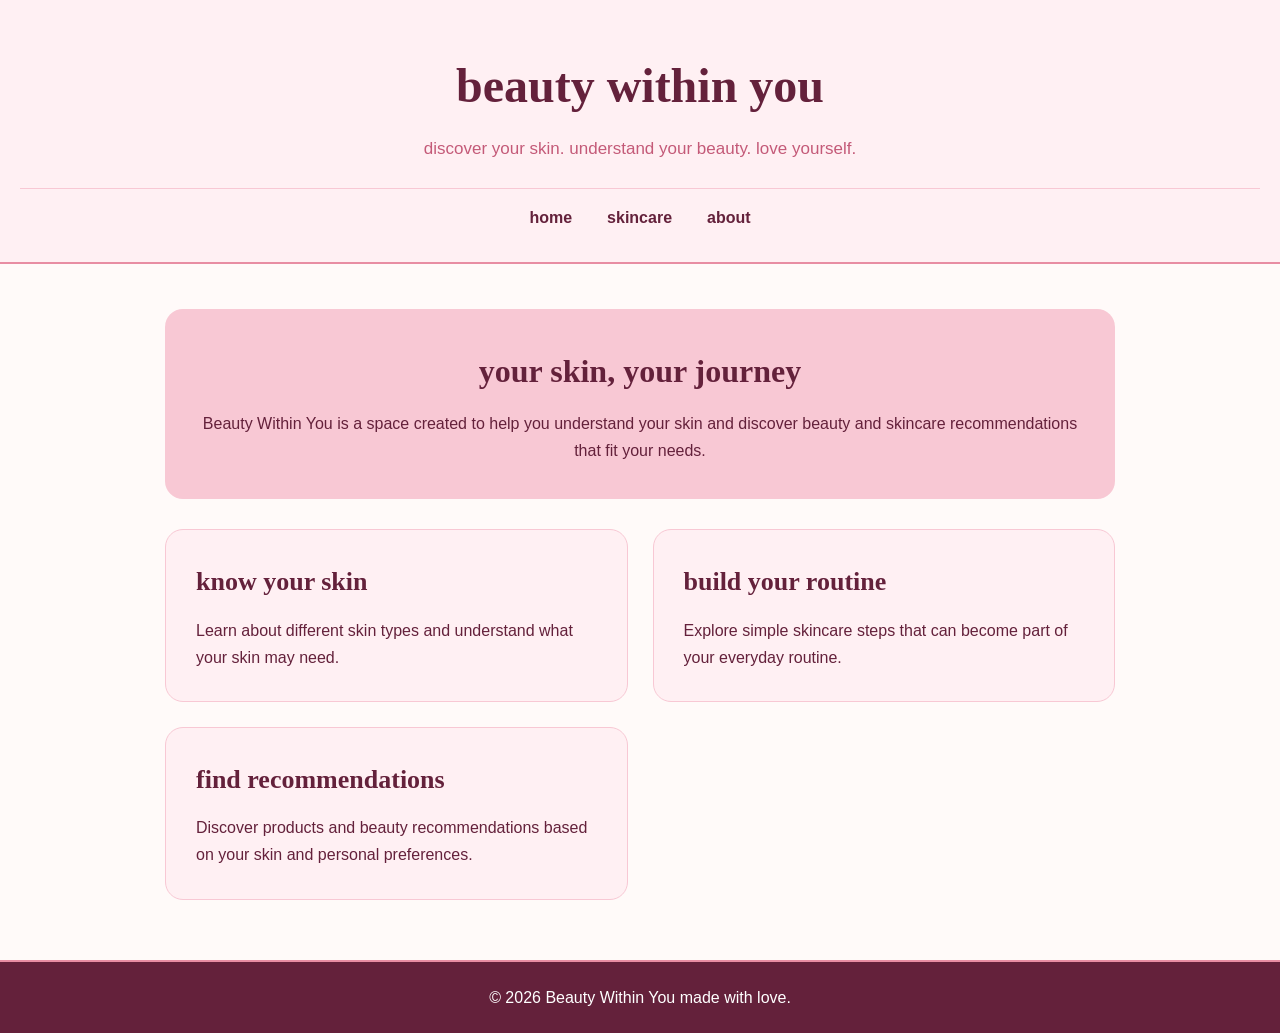
<file: index.html>
<!DOCTYPE html>
<html lang="en">
<head>
    <meta charset="UTF-8">
    <meta name="viewport" content="width=device-width, initial-scale=1.0">
    <!-- page title -->
    <title>home - beauty within you</title>
    <!-- connecting the external css file -->
    <link rel="stylesheet" href="style.css">
</head>
<body>
<!-- same my website heading -->
<header class="site-header">
    <h1>beauty within you</h1>
    <p>discover your skin. understand your beauty. love yourself.</p>
    <!-- navigation links -->
    <nav class="navbar">
        <a href="index.html">home</a>
        <a href="skincare.html">skincare</a>
        <a href="about.html">about</a>
    </nav>
</header>
<!-- my main home content -->
<main class="home-content">
    <section class="welcome">
        <h2>your skin, your journey</h2>
        <p>
            Beauty Within You is a space created to help you understand
            your skin and discover beauty and skincare recommendations
            that fit your needs.
        </p>
    </section>
    <!-- content grid -->
    <section class="content-grid">
        <div class="content-card">
            <h2>know your skin</h2>
            <p>
                Learn about different skin types and understand what
                your skin may need.
            </p>
        </div>
        <div class="content-card">
            <h2>build your routine</h2>
            <p>
                Explore simple skincare steps that can become part of
                your everyday routine.
            </p>
        </div>
        <div class="content-card">
            <h2>find recommendations</h2>
            <p>
                Discover products and beauty recommendations based on
                your skin and personal preferences.
            </p>
        </div>
    </section>
</main>
<!-- adding page footer so website looks more put together -->
<footer>
    <p>&copy; 2026 Beauty Within You made with love.</p>
</footer>
</body>
</html>
</file>
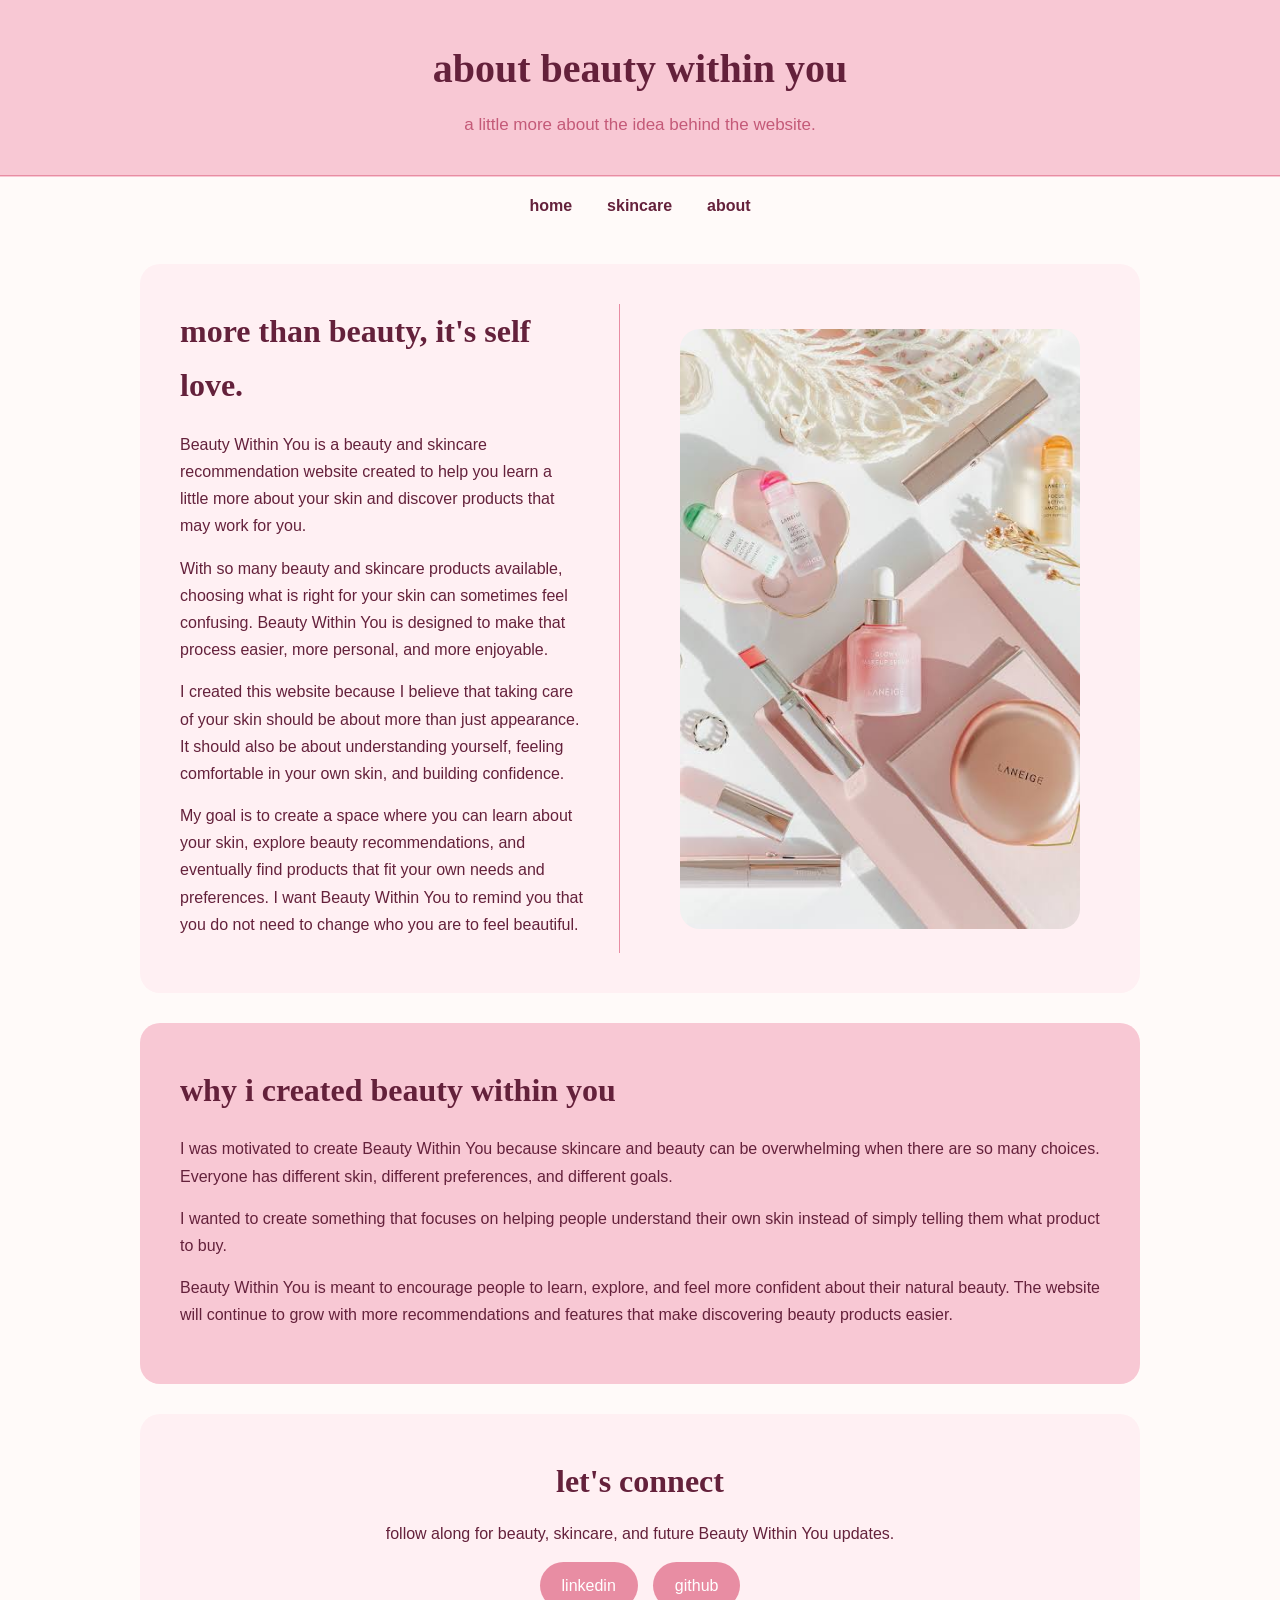
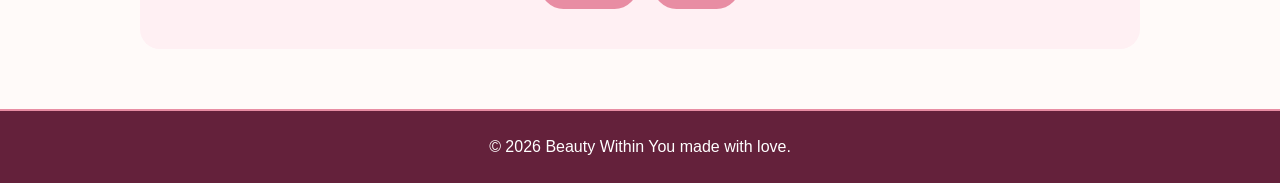
<file: about.html>
<!DOCTYPE html>
<html lang="en">
<head>
    <!-- Firstly a basic page information -->
    <meta charset="UTF-8">
    <meta name="viewport" content="width=device-width, initial-scale=1.0">
    <!-- my page title -->
    <title>about beauty within you</title>
    <!-- connecting the external css file -->
    <link rel="stylesheet" href="style.css">
</head>
    <header class="about-page-header">
    <h1>about beauty within you</h1>
    <p>a little more about the idea behind the website.</p>
</header>
<nav class="navbar">
    <a href="index.html">home</a>
    <a href="skincare.html">skincare</a>
    <a href="about.html">about</a>
</nav>
    <!--my  main page content -->
    <main>
        <!-- about section uses flexbox to create the layout -->
        <section class="about">
            <!-- about text -->
            <div class="about-text">
                <!-- section heading -->
                <h2>more than beauty, it's self love.</h2>
                <p>
                    Beauty Within You is a beauty and skincare recommendation
                    website created to help you learn a little more about
                    your skin and discover products that may work for you.
                </p>
                <p>
                    With so many beauty and skincare products available,
                    choosing what is right for your skin can sometimes feel
                    confusing. Beauty Within You is designed to make that
                    process easier, more personal, and more enjoyable.
                </p>
                <p>
                    I created this website because I believe that taking care
                    of your skin should be about more than just appearance.
                    It should also be about understanding yourself, feeling
                    comfortable in your own skin, and building confidence.
                </p>
                <p>
                    My goal is to create a space where you can learn about
                    your skin, explore beauty recommendations, and eventually
                    find products that fit your own needs and preferences.
                    I want Beauty Within You to remind you that you do not
                    need to change who you are to feel beautiful.
                </p>
            </div>
            <!-- skincare image -->
            <div class="about-image">
                <img src="Skinc.jpg" alt="skincare products">
            </div>
        </section>
        <!--  what motivated me section -->
        <section class="motivation">
            <h2>why i created beauty within you</h2>
            <p>
                I was motivated to create Beauty Within You because skincare
                and beauty can be overwhelming when there are so many choices.
                Everyone has different skin, different preferences, and
                different goals.
            </p>
            <p>
                I wanted to create something that focuses on helping people
                understand their own skin instead of simply telling them
                what product to buy.
            </p>
            <p>
                Beauty Within You is meant to encourage people to learn,
                explore, and feel more confident about their natural beauty.
                The website will continue to grow with more recommendations
                and features that make discovering beauty products easier.
            </p>
        </section>
        <!--my social media section to connect -->
        <section class="socials">
            <h2>let's connect</h2>
            <p>
                follow along for beauty, skincare, and future
                Beauty Within You updates.
            </p>
            <!-- social media links -->
            <div class="social-links">
                <a href="https://www.linkedin.com/in/mouni-sri-n"
                   target="_blank">
                    linkedin
                </a>
                <a href="https://github.com/MouniSri039"
                   target="_blank">
                    github
                </a>
            </div>
        </section>
    </main>
    <!-- adding page footer so website looks more put together-->
    <footer>
        <p>&copy; 2026 Beauty Within You made with love.</p>
    </footer>
</body>
</html>
</file>
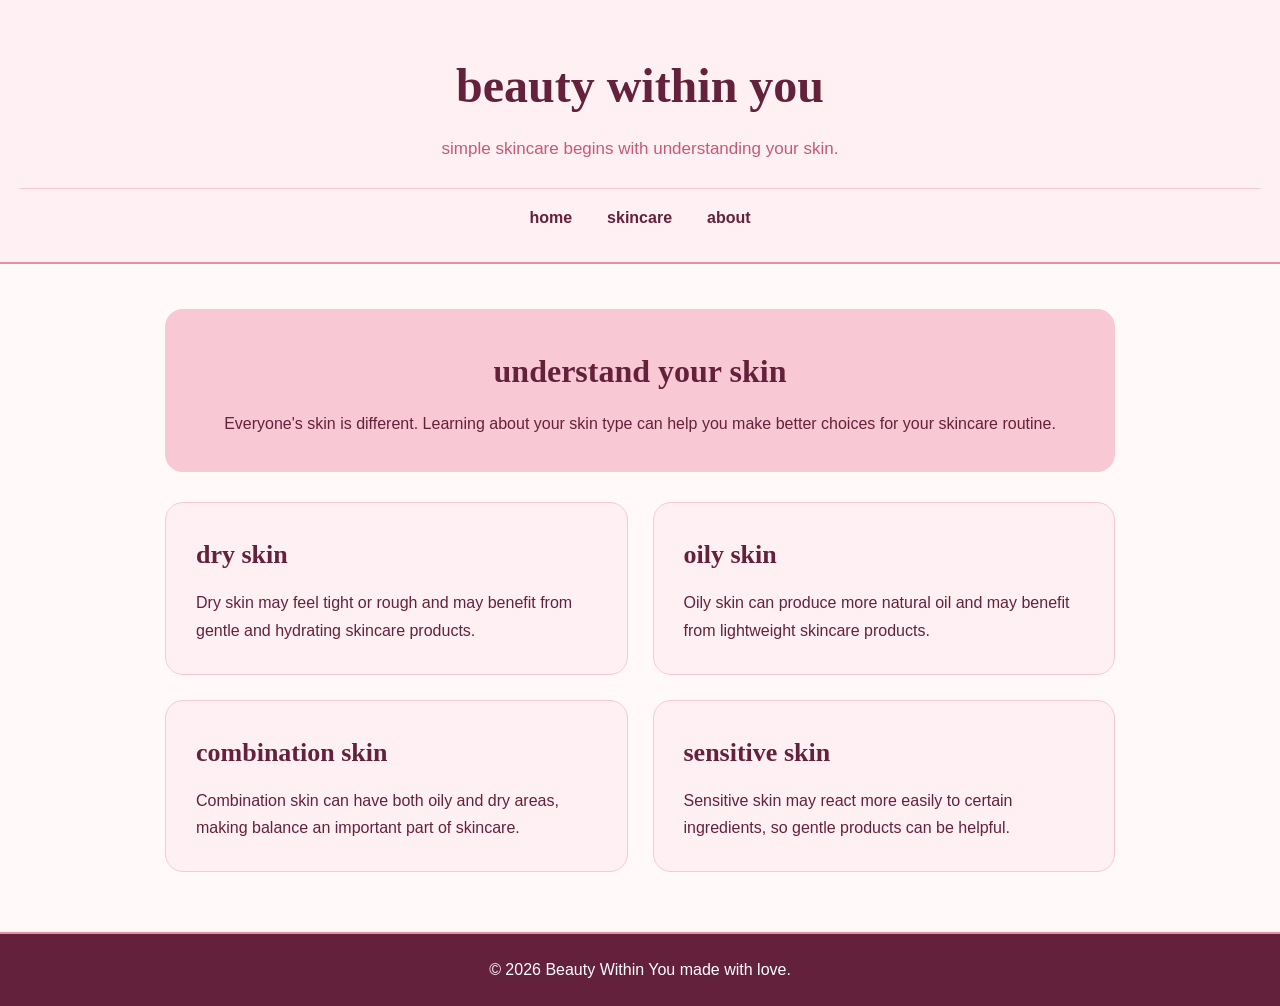
<file: skincare.html>
<!DOCTYPE html>
<html lang="en">
<head>
    <meta charset="UTF-8">
    <meta name="viewport" content="width=device-width, initial-scale=1.0">
    <!-- page title -->
    <title>skincare - beauty within you</title>
    <!-- connecting the external css file -->
    <link rel="stylesheet" href="style.css">
</head>
<body>
<!-- website heading -->
<header class="site-header">
    <h1>beauty within you</h1>
    <p>simple skincare begins with understanding your skin.</p>
    <!-- navigation links -->
    <nav class="navbar">
        <a href="index.html">home</a>
        <a href="skincare.html">skincare</a>
        <a href="about.html">about</a>
    </nav>
</header>
<!-- main skincare content starting with small information grid -->
<main class="skincare-content">
    <section class="welcome">
        <h2>understand your skin</h2>
        <p>
            Everyone's skin is different. Learning about your skin type
            can help you make better choices for your skincare routine.
        </p>
    </section>
    <!-- just basic intro skincare content grid -->
    <section class="content-grid">
        <div class="content-card">
            <h2>dry skin</h2>
            <p>
                Dry skin may feel tight or rough and may benefit from
                gentle and hydrating skincare products.
            </p>
        </div>
        <div class="content-card">
            <h2>oily skin</h2>
            <p>
                Oily skin can produce more natural oil and may benefit
                from lightweight skincare products.
            </p>
        </div>
        <div class="content-card">
            <h2>combination skin</h2>
            <p>
                Combination skin can have both oily and dry areas,
                making balance an important part of skincare.
            </p>
        </div>
        <div class="content-card">
            <h2>sensitive skin</h2>
            <p>
                Sensitive skin may react more easily to certain
                ingredients, so gentle products can be helpful.
            </p>
        </div>
    </section>
</main>
<!--  adding page footer so website looks more put together -->
<footer>
    <p>&copy; 2026 Beauty Within You made with love.</p>
</footer>
</body>
</html>
</file>
<file: style.css>
/* External page styling- I used grid as requrided than float or flexbox */
* {
  margin: 0;
  padding: 0;
  box-sizing: border-box;
}
body {
  background-color: #fffaf9;
  color: #64213b;
  font-family: Arial, sans-serif;
  line-height: 1.7;
}
/* my header and navigation */
.site-header {
  background-color: #fff0f3;
  text-align: center;
  padding: 45px 20px 30px;
  border-bottom: 2px solid #e88da3;
}
.site-header h1 {
  color: #64213b;
  font-family: Georgia, serif;
  font-size: 48px;
  margin-bottom: 8px;
  text-transform: lowercase;
}
.site-header p {
  color: #c45a78;
  font-size: 17px;
  margin-bottom: 25px;
}
/* navigation links sections */
.navbar {
  display: flex;
  justify-content: center;
  gap: 35px;
  padding-top: 15px;
  border-top: 1px solid #f8c8d4;
}
.navbar a {
  color: #64213b;
  text-decoration: none;
  font-size: 16px;
  font-weight: bold;
}
.navbar a:hover {
  color: #c45a78;
}
/* for my home and skincare pages*/
.home-content,
.skincare-content {
  max-width: 1000px;
  margin: 45px auto;
  padding: 0 25px;
}
/* basic introduction section */
.welcome {
  background-color: #f8c8d4;
  padding: 35px;
  border-radius: 18px;
  text-align: center;
  margin-bottom: 30px;
}
.welcome h2 {
  color: #64213b;
  font-family: Georgia, serif;
  font-size: 32px;
  margin-bottom: 12px;
}
/*  as regruired used content grid */
.content-grid {
  display: grid;
  grid-template-columns: repeat(2, 1fr);
  gap: 25px;
}
/* separate content cards */
.content-card {
  background-color: #fff0f3;
  padding: 30px;
  border: 1px solid #f8c8d4;
  border-radius: 18px;
  min-height: 170px;
}
.content-card h2 {
  color: #64213b;
  font-family: Georgia, serif;
  font-size: 26px;
  margin-bottom: 12px;
}
.content-card p {
  margin-bottom: 0;
}
/* about page heading */
.about-page-header {
  background-color: #f8c8d4;
  text-align: center;
  padding: 35px 20px;
  border-bottom: 1px solid #e88da3;
}
.about-page-header h1 {
  color: #64213b;
  font-family: Georgia, serif;
  font-size: 40px;
  margin-bottom: 8px;
}
.about-page-header p {
  color: #c45a78;
  font-size: 17px;
}
/* about text and image columns */
.about {
  background-color: #fff0f3;
  display: grid;
  grid-template-columns: 1fr 1fr;
  gap: 40px;
  padding: 40px;
  margin: 45px auto 30px;
  max-width: 1000px;
  border-radius: 20px;
}
/* text column */
.about-text {
  padding-right: 35px;
  border-right: 1px solid #e88da3;
}
.about-text h2 {
  color: #64213b;
  font-family: Georgia, serif;
  font-size: 32px;
  margin-bottom: 18px;
}
.about-text p {
  margin-bottom: 15px;
}
/* image column */
.about-image {
  display: flex;
  align-items: center;
  justify-content: center;
}
.about-image img {
  width: 100%;
  max-width: 400px;
  border-radius: 20px;
  display: block;
}
/* motivation section */
.motivation {
  background-color: #f8c8d4;
  max-width: 1000px;
  margin: 0 auto 30px;
  padding: 40px;
  border-radius: 20px;
}
.motivation h2 {
  color: #64213b;
  font-family: Georgia, serif;
  font-size: 32px;
  margin-bottom: 18px;
}
.motivation p {
  margin-bottom: 15px;
}
/*my  social media section */
.socials {
  background-color: #fff0f3;
  max-width: 1000px;
  margin: 0 auto;
  text-align: center;
  padding: 40px;
  border-radius: 20px;
}
.socials h2 {
  color: #64213b;
  font-family: Georgia, serif;
  font-size: 32px;
  margin-bottom: 12px;
}
/* social links */
.social-links {
  display: flex;
  justify-content: center;
  gap: 15px;
  flex-wrap: wrap;
  margin-top: 15px;
}
.social-links a {
  background-color: #e88da3;
  color: white;
  text-decoration: none;
  padding: 10px 22px;
  border-radius: 25px;
}
.social-links a:hover {
  background-color: #c45a78;
}
/* footer*/
footer {
  margin-top: 60px;
  border-top: 2px solid #e88da3;
  background-color: #64213b;
  color: white;
  text-align: center;
  padding: 22px;
}
footer p {
  margin: 0;
}
/* smaller screens */
@media (max-width: 700px) {
  .site-header h1 {
    font-size: 38px;
  }
  .navbar {
    gap: 18px;
  }
  .content-grid {
    grid-template-columns: 1fr;
  }
  .about {
    grid-template-columns: 1fr;
    padding: 30px;
  }
  .about-text {
    padding-right: 0;
    padding-bottom: 25px;
    border-right: none;
    border-bottom: 1px solid #e88da3;
  }
  .about-page-header h1 {
    font-size: 34px;
  }
}
</file>
